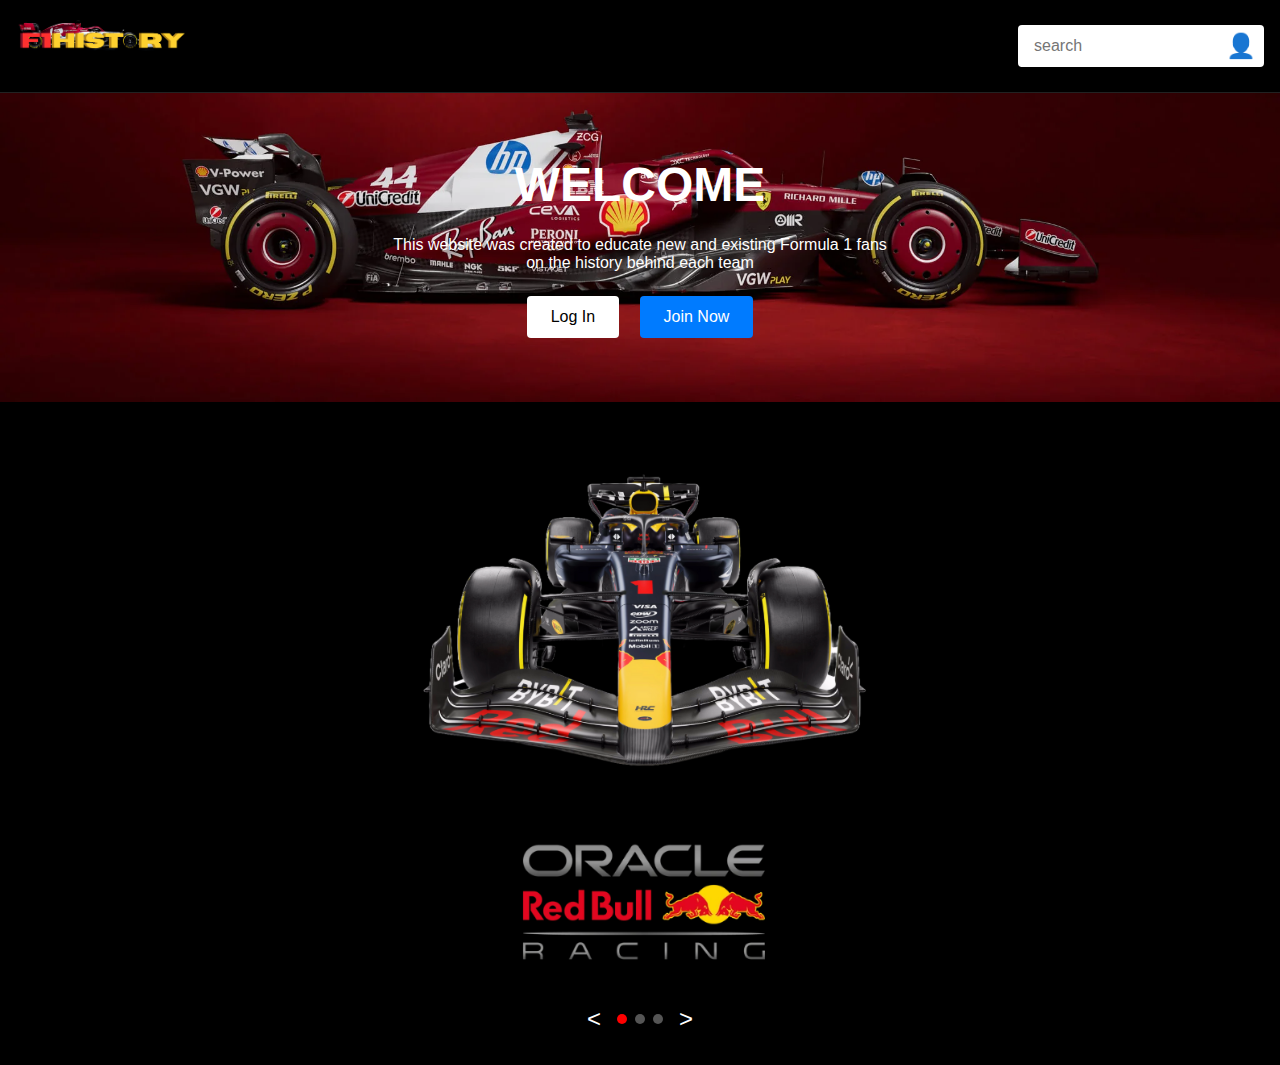
<file: index.html>
<!DOCTYPE html>
<html lang="en">
<head>
  <!-- basic setup -->
  <meta charset="UTF-8" />
  <meta name="viewport" content="width=device-width, initial-scale=1.0"/>
  <title>F1 History</title>
  <link rel="stylesheet" href="styles.css" />
</head>
<body>

  <!-- header with logo and search -->
  <header>
    <div class="logo">
      <img src="Images/logo.png" alt="logo" class="logo">
    </div>
    <div class="search-container">
      <input type="text" placeholder="search" />
      <div class="profile-icon">&#128100;</div>
    </div>
  </header>

  <!-- hero section -->
  <section class="hero">
    <div class="hero-content">
      <h1>WELCOME</h1>
      <p>This website was created to educate new and existing Formula 1 fans on the history behind each team</p>
      <div class="buttons">
        <div class="hero-buttons"> 
          <button class="login">Log In</button>
          <button class="join">Join Now</button>
        </div>
      </div>
    </div>
  </section>

  <!-- carousel -->
  <section class="carousel">
    <div class="carousel-images">
      <!-- each image links to a team page -->
      <a href="redbull.html">
        <img src="Images/redbullracing.png" alt="red bull f1 car" class="carousel-img active">
      </a>
      <a href="mercedes.html">
        <img src="Images/mercedes.png" alt="mercedes f1 car" class="carousel-img">
      </a>
      <a href="ferrari.html">
        <img src="Images/ferrari.png" alt="ferrari f1 car" class="carousel-img">
      </a>
      <a href="mclaren.html">
        <img src="Images/mclaren.png" alt="mclaren f1 car" class="carousel-img">
      </a>
    </div>
  
    <!-- carousel controls -->
    <div class="carousel-controls">
      <span>&lt;</span> 
      <div class="dots">
        <span class="dot active"></span>
        <span class="dot"></span>
        <span class="dot"></span>
      </div>
      <span>&gt;</span>
    </div>
  </section>
  
  <!-- script for carousel -->
  <script src="carousel.js"></script>
</body>
</html>
</file>
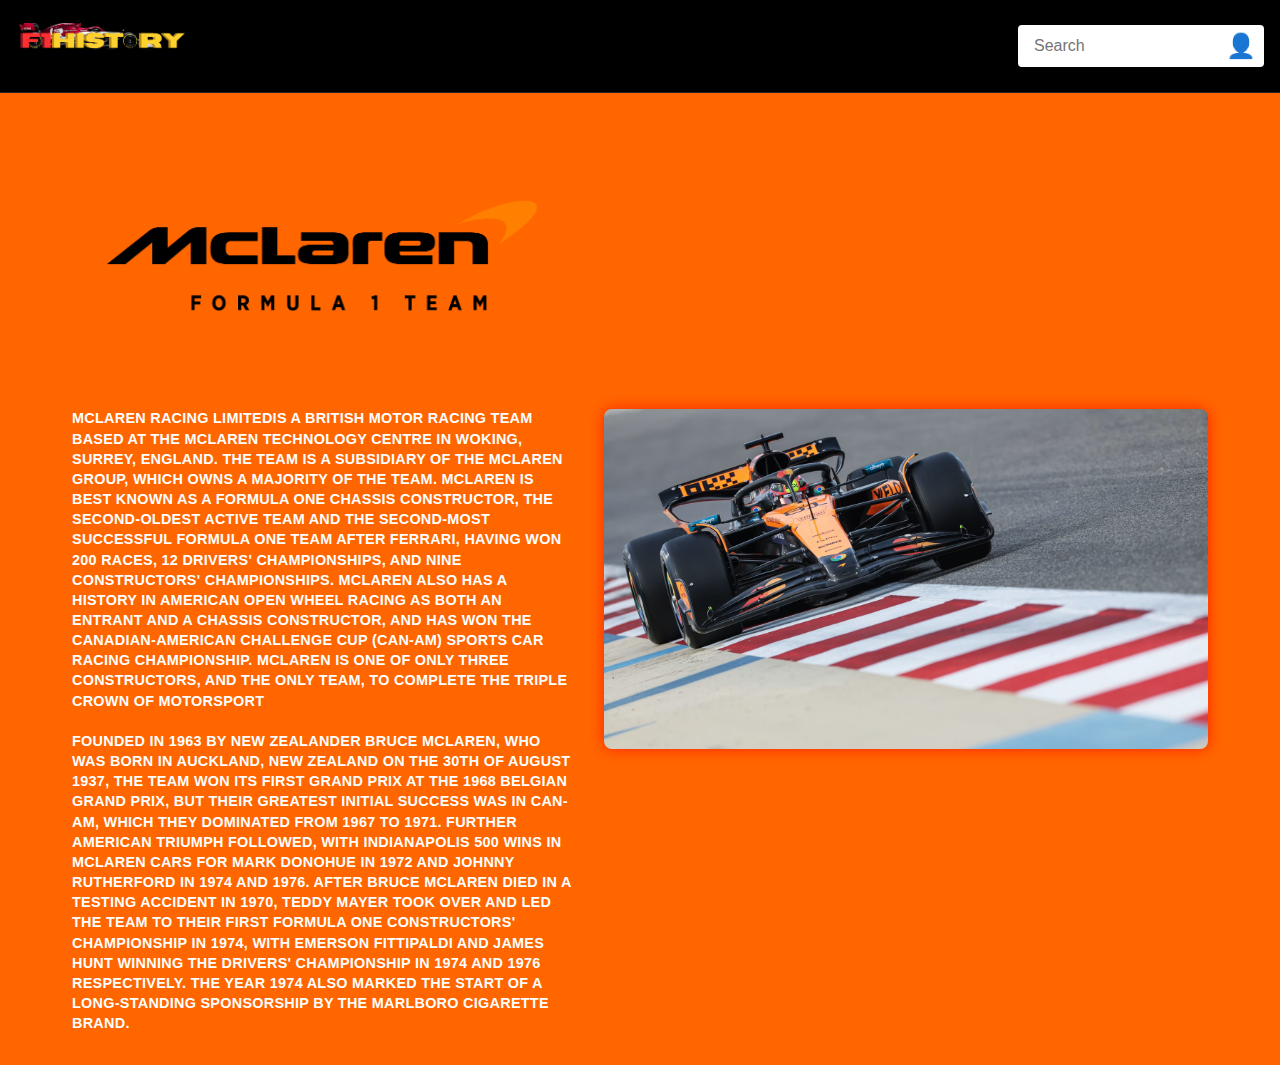
<file: mclaren.html>
<!DOCTYPE html>
<html lang="en">
<head>
  <meta charset="UTF-8" />
  <meta name="viewport" content="width=device-width, initial-scale=1" />
  <title>Red Bull Racing Info</title>
  <link rel="stylesheet" href="styles.css" />

</head>
<body class="mclaren-page">
     <!-- header section with logo and search -->
  <header>
    <div class="topbar-container">
      <div class="logo">
        <a href="index.html">
        <img src="Images/logo.png" alt="logo" />
    </a>
      </div>
    </div>
    <div class="search-container">
      <input type="text" placeholder="Search" />
      <div class="profile-icon">&#128100;</div>
    </div>
  </header>
<!-- main section with info on the left and image on the right -->

  <main>
    <div class="left-column">
      <img src="Images/mclarenlogo.png" alt="Oracle Red Bull Racing Logo" />
      <!-- big paragraph about the team history -->
      <div class="info-text">
        McLaren Racing Limitedis a British motor racing team based at the McLaren Technology Centre in Woking, Surrey, England. The team is a subsidiary of the McLaren Group, which owns a majority of the team. McLaren is best known as a Formula One chassis constructor, the second-oldest active team and the second-most successful Formula One team after Ferrari, having won 200 races, 12 Drivers' Championships, and nine Constructors' Championships. McLaren also has a history in American open wheel racing as both an entrant and a chassis constructor, and has won the Canadian-American Challenge Cup (Can-Am) sports car racing championship. McLaren is one of only three constructors, and the only team, to complete the Triple Crown of Motorsport 
        <br /><br />
        Founded in 1963 by New Zealander Bruce McLaren, who was born in Auckland, New Zealand on the 30th of August 1937, the team won its first Grand Prix at the 1968 Belgian Grand Prix, but their greatest initial success was in Can-Am, which they dominated from 1967 to 1971. Further American triumph followed, with Indianapolis 500 wins in McLaren cars for Mark Donohue in 1972 and Johnny Rutherford in 1974 and 1976. After Bruce McLaren died in a testing accident in 1970, Teddy Mayer took over and led the team to their first Formula One Constructors' Championship in 1974, with Emerson Fittipaldi and James Hunt winning the Drivers' Championship in 1974 and 1976 respectively. The year 1974 also marked the start of a long-standing sponsorship by the Marlboro cigarette brand.
      </div>
    </div>
    <div class="right-column">
      <!-- big image to right of car -->
      <img src="Images/mclarenheroimg.avif" alt="Red Bull F1 Car Racing" />
    </div>
  </main>
</body>
</html>
</file>
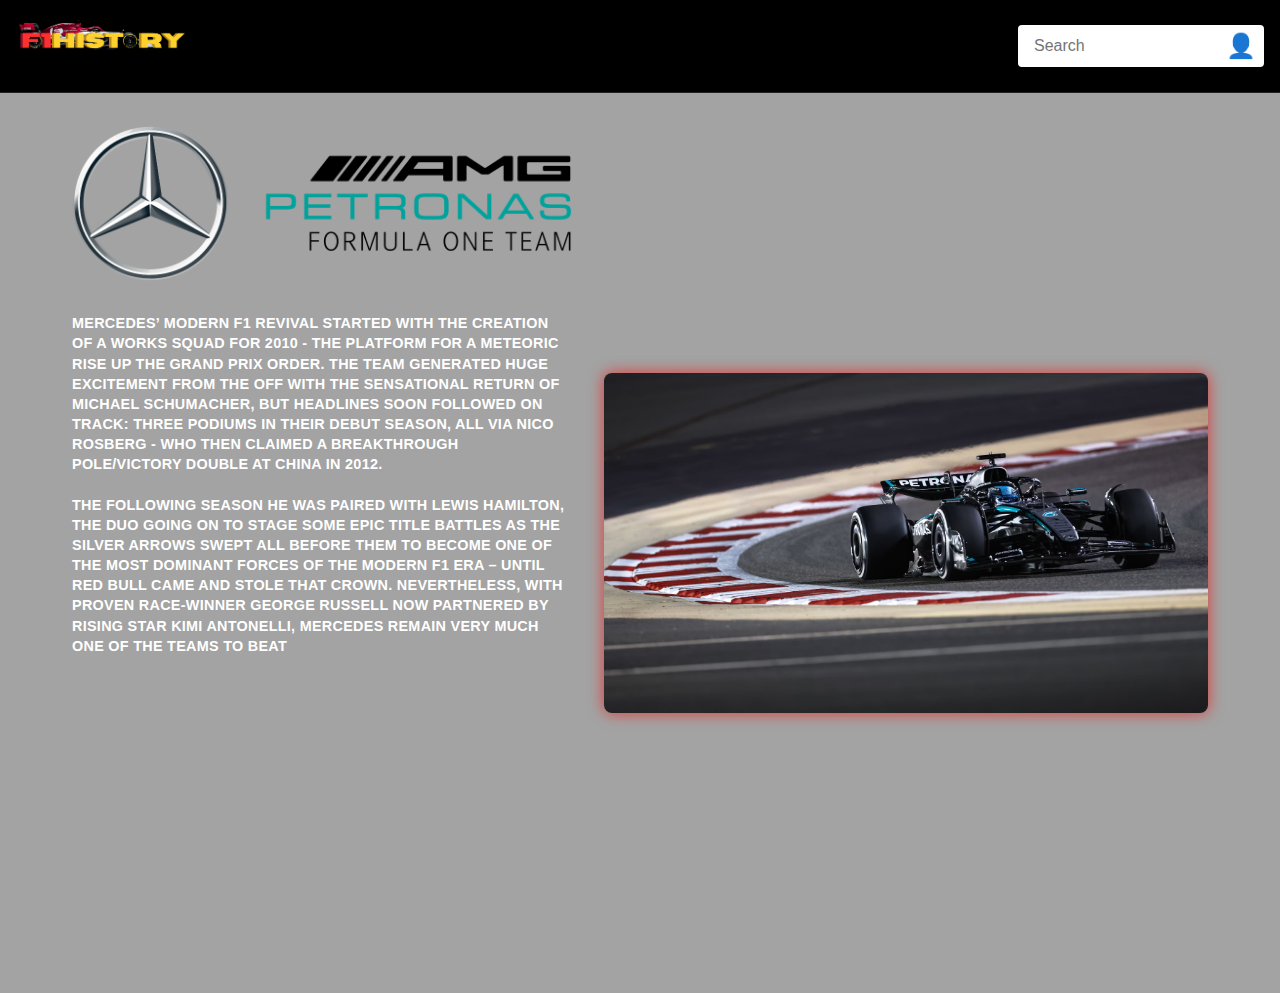
<file: mercedes.html>
<!DOCTYPE html>
<html lang="en">
<head>
  <meta charset="UTF-8" />
  <meta name="viewport" content="width=device-width, initial-scale=1" />
  <title>Mercedes AMG Petronas F1 Team Info</title>
  <link rel="stylesheet" href="styles.css" />
  <style>
  
  </style>
</head>
<body class="mercedes-page">
       <!-- header section with logo and search -->
  <header>
    <div class="topbar-container">
      <div class="logo">
        <a href="index.html">
        <img src="Images/logo.png" alt="logo" />
    </a>
      </div>
    </div>
    <div class="search-container">
      <input type="text" placeholder="Search" />
      <div class="profile-icon">&#128100;</div>
    </div>
  </header>
<!-- main section with info on the left and image on the right -->
  <main>
    <div class="left-column">
      
      <img src="Images/Mercedes-logo.png" alt="Oracle Red Bull Racing Logo" />
       <!-- big paragraph about the team history -->
      <div class="info-text">
        Mercedes’ modern F1 revival started with the creation of a works squad for 2010 - the platform for a meteoric rise up the Grand Prix order. The team generated huge excitement from the off with the sensational return of Michael Schumacher, but headlines soon followed on track: three podiums in their debut season, all via Nico Rosberg - who then claimed a breakthrough pole/victory double at China in 2012.
        <br /><br />
        The following season he was paired with Lewis Hamilton, the duo going on to stage some epic title battles as the Silver Arrows swept all before them to become one of the most dominant forces of the modern F1 era – until Red Bull came and stole that crown. Nevertheless, with proven race-winner George Russell now partnered by rising star Kimi Antonelli, Mercedes remain very much one of the teams to beat
      </div>
    </div>
    <div class="right-column">
      <!-- big image to right of car -->
      <img src="Images/Mercedes F1 Team Russell Antonelli.avif" alt="Red Bull F1 Car Racing" />
  </main>
</body>
</html>
</file>
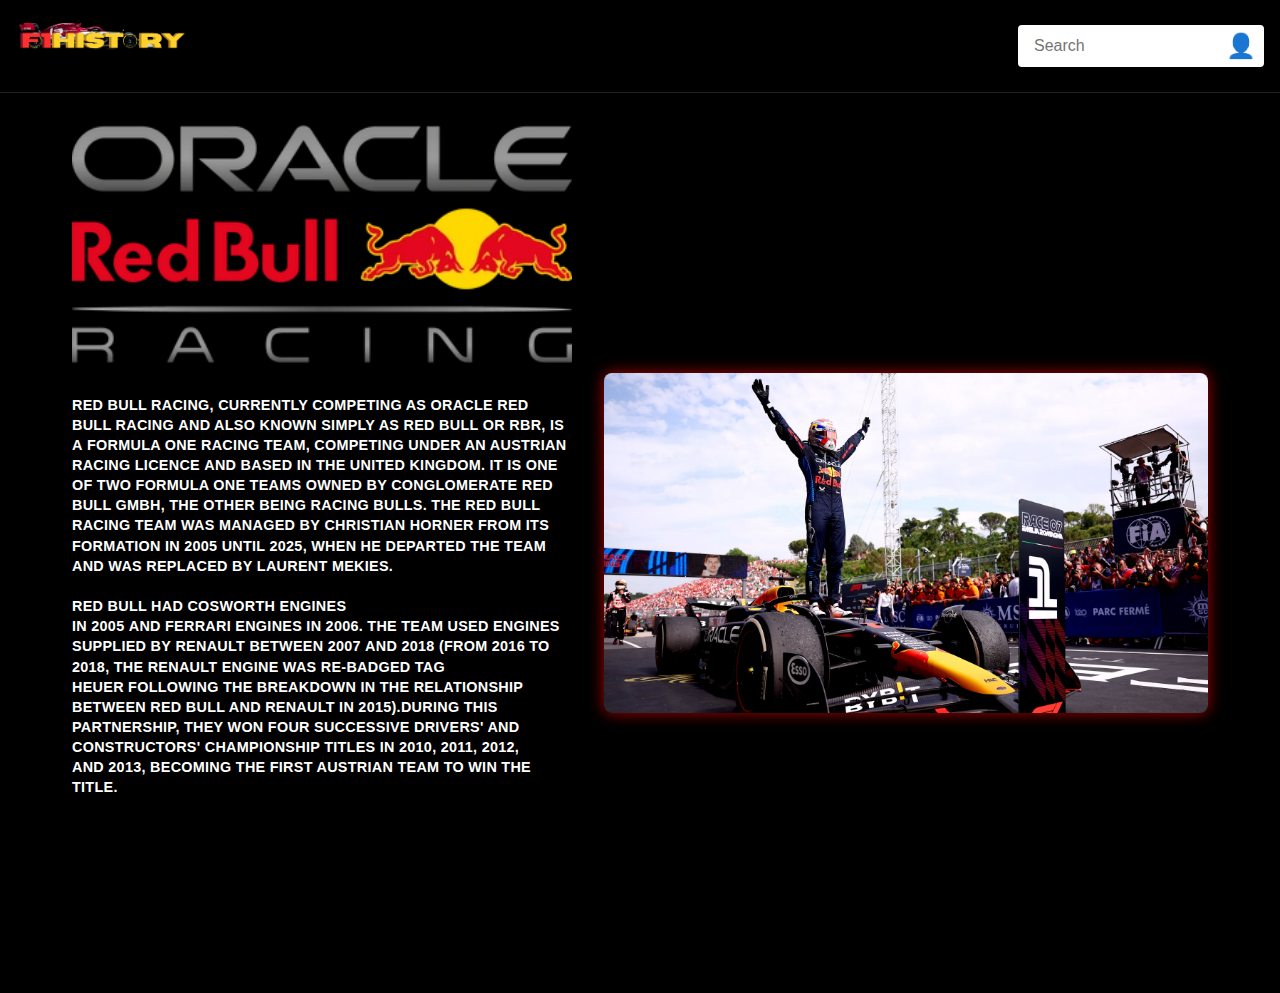
<file: redbull.html>
<!DOCTYPE html>
<html lang="en">
<head>
  <meta charset="UTF-8" />
  <meta name="viewport" content="width=device-width, initial-scale=1" />
  <title>Red Bull Racing Info</title>
  <link rel="stylesheet" href="styles.css" />
  <style>
  
  </style>
</head>
<body>
  <header>
    <div class="topbar-container">
      <div class="logo">
        <a href="index.html">
        <img src="Images/logo.png" alt="logo" />
    </a>
      </div>
    </div>
    <div class="search-container">
      <input type="text" placeholder="Search" />
      <div class="profile-icon">&#128100;</div>
    </div>
  </header>

  <main>
    <div class="left-column">
      <img src="Images/Oracle_Red_Bull_Racing.webp" alt="Oracle Red Bull Racing Logo" />
      <div class="info-text">
        Red Bull Racing, currently competing as Oracle Red Bull Racing and also known simply as Red Bull or RBR, is a Formula One racing team, competing under an Austrian racing licence and based in the United Kingdom. It is one of two Formula One teams owned by conglomerate Red Bull GmbH, the other being Racing Bulls. The Red Bull Racing team was managed by Christian Horner from its formation in 2005 until 2025, when he departed the team and was replaced by Laurent Mekies.
        <br /><br />
        Red Bull had Cosworth engines in 2005 and Ferrari engines in 2006. The team used engines supplied by Renault between 2007 and 2018 (from 2016 to 2018, the Renault engine was re-badged TAG Heuer following the breakdown in the relationship between Red Bull and Renault in 2015).During this partnership, they won four successive Drivers' and Constructors' Championship titles in 2010, 2011, 2012, and 2013, becoming the first Austrian team to win the title.
       
      </div>
    </div>
    <div class="right-column">
      <img src="Images/redbullheroimage.avif" alt="Red Bull F1 Car Racing" />
    </div>
  </main>
</body>
</html>
</file>
<file: styles.css>
* {
    box-sizing: border-box;
    margin: 0;
    padding: 0;
    font-family: Arial, sans-serif;
  }
  
  body {
    background-color: #000;
    width: 100%;
    height: 100%;
    color: #fff;
  }
  
  header {
    display: flex;
    justify-content: space-between;
    align-items: center;
    padding: 1em;
    background-color: #000000;
  }
  
  .logo {
    font-weight: bold;
    font-size: 1.5em;
    color: #FFD700;
  }
  
  .search-container {
    display: flex;
    align-items: center;
    background: #ffffff;
    padding: 0.25em 0.5em;
    border-radius: 4px;
  }
  
  .search-container input {
    padding: 0.5em;
    border-radius: 4px;
    border: none;
    margin-right: 0.5em;
  }
  
  .profile-icon {
    font-size: 1.5em;
    cursor: pointer;
  }
  
  .hero {
    background-color: #700000;
    padding: 4em 2em;
    text-align: center;
    position: relative;
  }
  
  .hero-content h1 {
    font-size: 3em;
    margin-bottom: 0.5em;
  }
  
  .hero-content p {
    max-width: 500px;
    margin: 0 auto 1.5em;
  }
  
  .buttons button {
    padding: 0.75em 1.5em;
    border: none;
    margin: 0 0.5em;
    cursor: pointer;
    font-size: 1em;
    border-radius: 4px;
  }
  
  .login {
    background-color: #fff;
    color: #000;
  }
  
  .join {
    background-color: #007bff;
    color: #fff;
  }
  
  .carousel {
    background-color: #000;
    text-align: center;
    padding: 2em 0; 
  }
  
  .carousel-item {
    margin-bottom: 1em;
  }
  
  .car-image {
    height: 200px;
    background-color: #222;
    display: flex;
    align-items: center;
    justify-content: center;
    margin-bottom: 1em;
    font-size: 1.2em;
    color: #bbb;
  }
  
  .carousel-controls {
    display: flex;
    justify-content: center;
    align-items: center;
    gap: 1em;
  }
  
  .carousel-controls span {
    cursor: pointer;
    font-size: 1.5em;
  }

  
  .dots {
    display: flex;
    gap: 0.5em;
  }
  
  .dot {
    width: 10px;
    height: 10px;
    border-radius: 50%;
    background-color: #555;
  }
  
  .dot.active {
    background-color: #f00;
  }
  .carousel {
    width: 100%;
    height: 100%;
  }

  .hero-image1 {
    width: 100vw;
    height: auto;
  }

  .hero{
    background-image: url('Images/homepage.webp');
    background-size: cover;
    background-repeat: no-repeat;
    background-position: center;
    height: 100%;
    width: auto;
  }
  .logo{
    height: 60px;
    max-height: 60px;
    width: auto;
  }
  .carousel-images {
    position: relative;
    width: 100vw;
    overflow: hidden;
  }
  .carousel-img {
    display: none;
    width: 100vw;
    height: auto;
  }
  
  .carousel-img.active {
    display: block;
  }
  body {
    background-color: #000;
    color: #fff;
    font-family: Arial, sans-serif;
    margin: 0;
  }
  header {
    display: flex;
    justify-content: space-between;   
    align-items: center;
    padding: 1em;
    background-color: #000000;
    border-bottom: 1px solid #222;
    position: sticky;
    top: 0;
    z-index: 10;
  }
  .logo img {
    height: 40px;
    max-height: 40px;
    width: auto;
  }

  .topbar-container {
    display: flex;
    align-items: center;
    gap: 1em;
  }
  .search-container {
    display: flex;
    align-items: center;
    background: #ffffff;
    padding: 0.25em 0.5em;
    border-radius: 4px;
  }
  .search-container input {
    background: transparent;
    border: none;
    color: #fff;
    font-size: 1em;
    outline: none;
    width: 180px;
  }
  .profile-icon {
    font-size: 1.5em;
    margin-left: 0.5em;
    cursor: pointer;
    color: #fff;
  }

  main {
    display: flex;
    min-height: 100vh;
    padding: 2em;
    gap: 2em;
    max-width: 1200px;
    margin: 0 auto;
    box-sizing: border-box;
  }
  .left-column {
    flex: 1;
    display: flex;
    flex-direction: column;
    gap: 2em;
    max-width: 500px;
  }
  .left-column img {
    width: 100%;
    height: auto;
    object-fit: contain;
  }
  .info-text {
    font-weight: bold;
    font-size: 0.9em;
    line-height: 1.4;
    text-transform: uppercase;
    letter-spacing: 0.02em;
  }
  .right-column {
    flex: 1;
    display: flex;
    align-items: center;
    justify-content: center;
  }
  .right-column img {
    max-width: 100%;
    max-height: 600px;
    object-fit: contain;
    border-radius: 8px;
    box-shadow: 0 0 15px #ff0000aa;
  }
  body.mercedes-page {
    background-color: #a3a3a3;
  }
  body.mclaren-page {
    background-color: #ff6600;
  }
</file>
